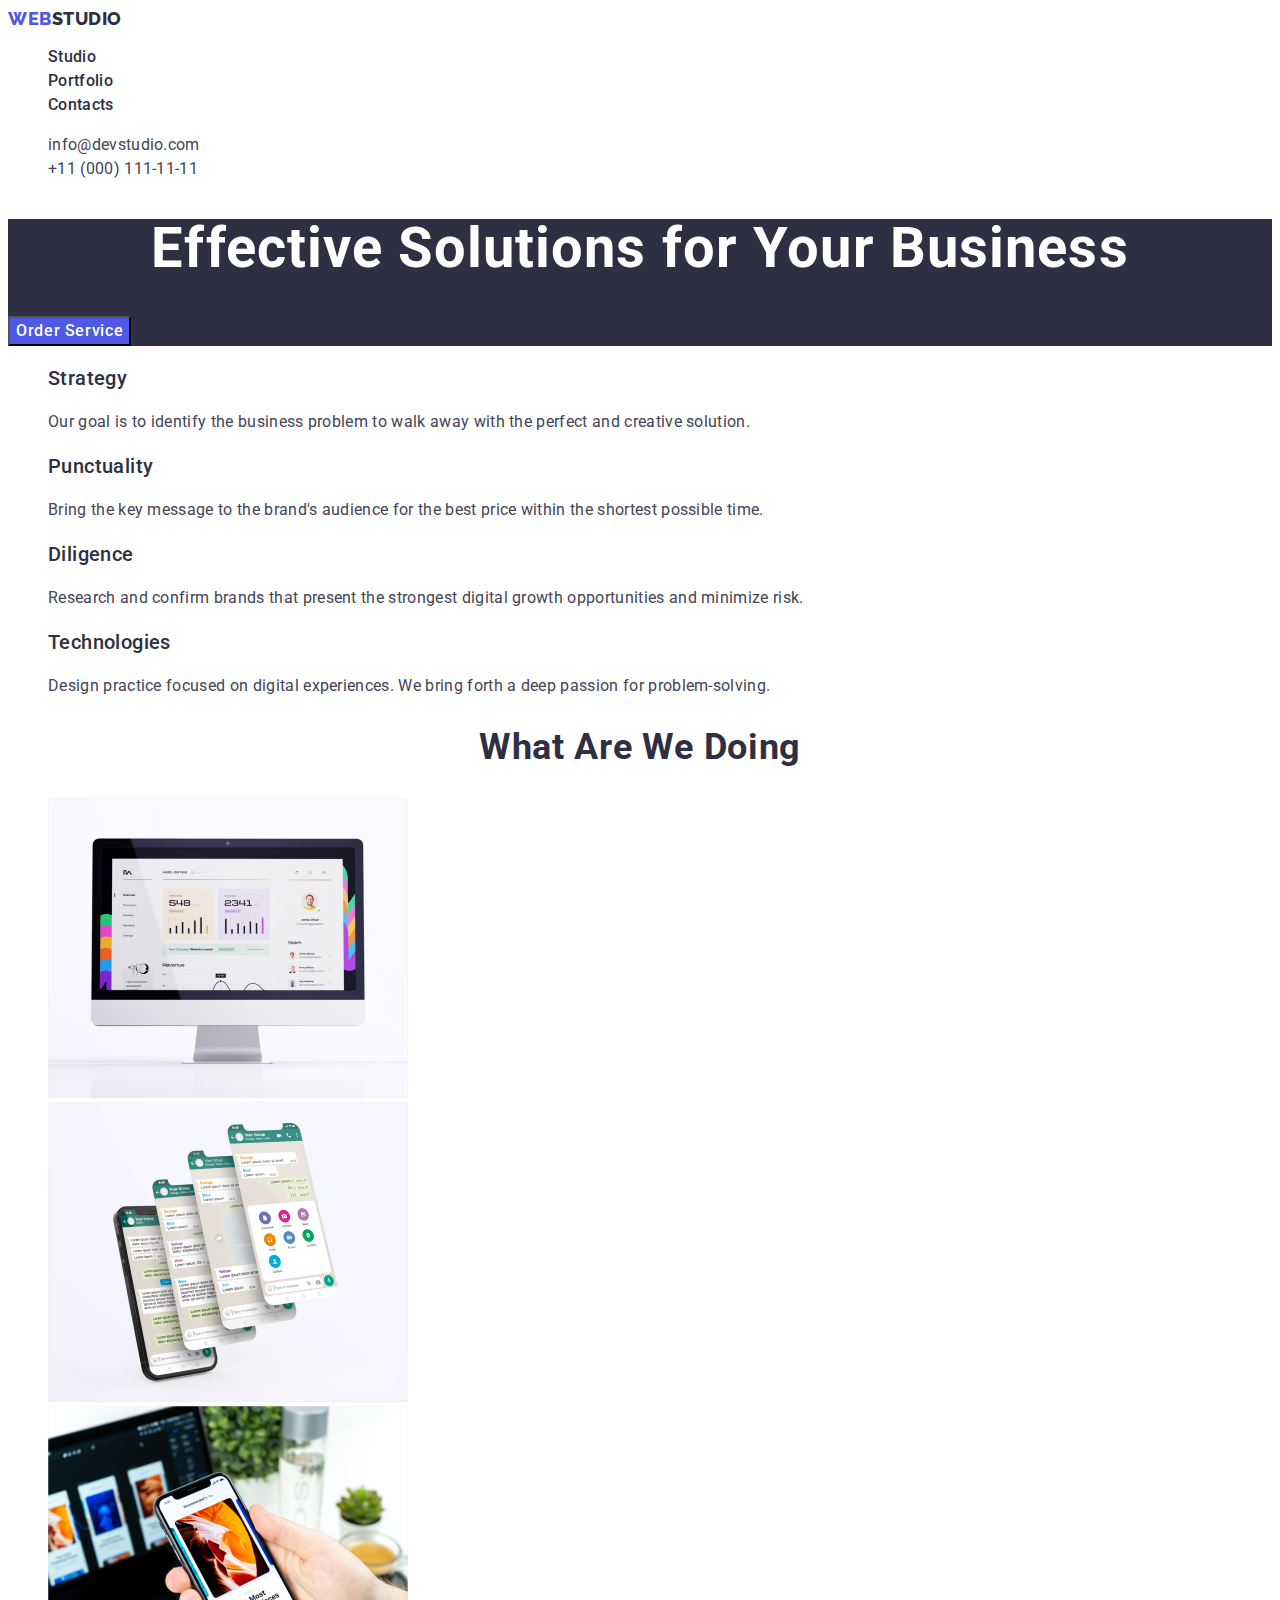
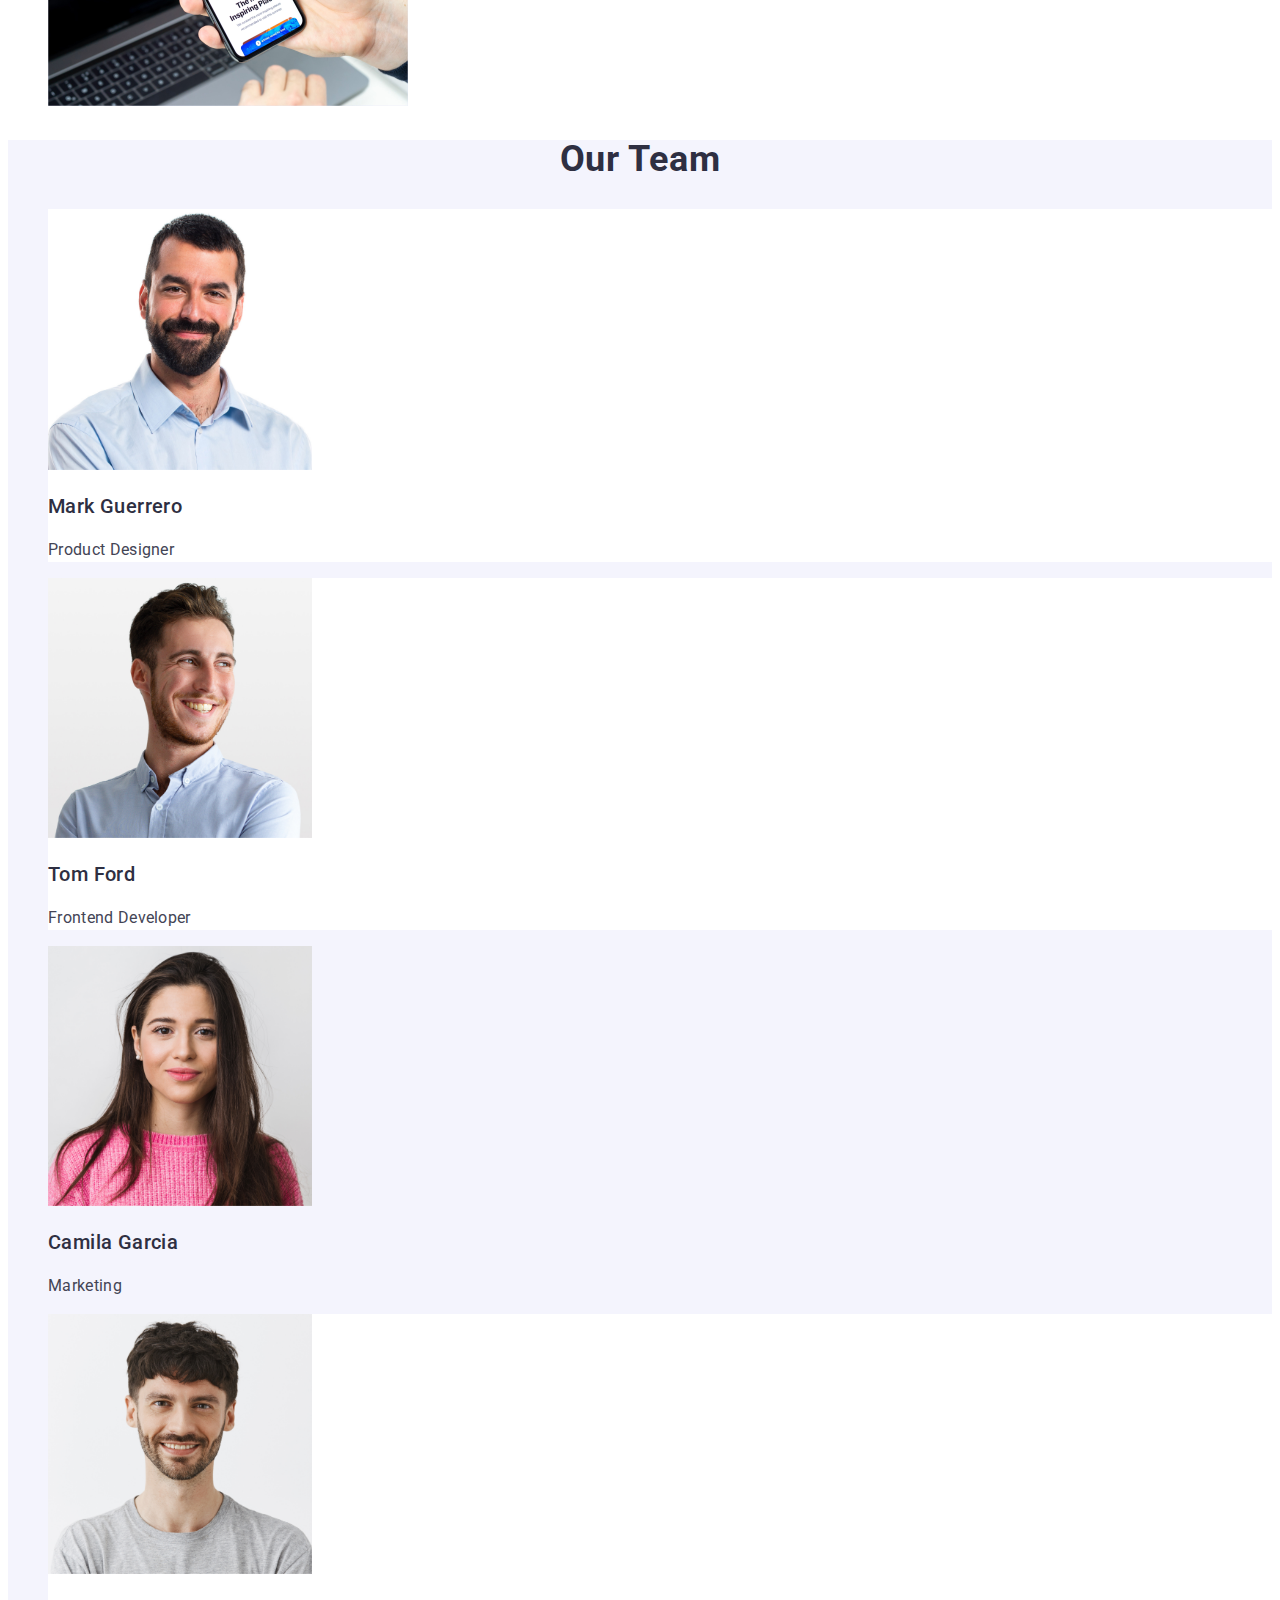
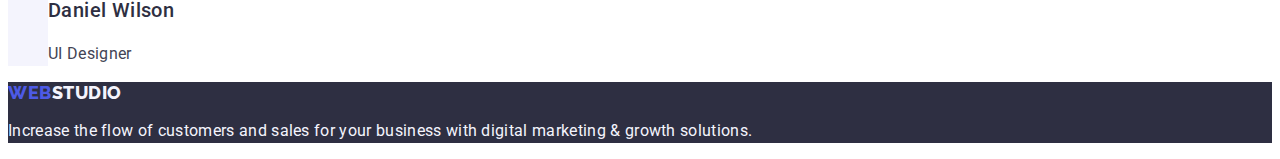
<file: index.html>
<!DOCTYPE html>
<html lang="en">
  <head>
    <meta charset="UTF-8" />
    <meta http-equiv="X-UA-Compatible" content="IE=edge" />
    <meta name="viewport" content="width=device-width, initial-scale=1.0" />
    <link rel="preconnect" href="https://fonts.googleapis.com" />
    <link rel="preconnect" href="https://fonts.gstatic.com" crossorigin />
    <link
      href="https://fonts.googleapis.com/css2?family=Montserrat:wght@400;700&family=Raleway:wght@800&family=Roboto:wght@400;500;700&display=swap"
      rel="stylesheet"
    />
    <link rel="stylesheet" href="css/styles.css" />
    <title>Document</title>
  </head>
  <body>
    <header>
      <nav>
        <!-- navigation other pages -->
        <a href="./index.html" class="logo-first link"
          >Web<span class="logo-second">Studio</span>
        </a>

        <ul class="navigation-list list">
          <li class="navigation-item">
            <a href="./index.html" class="link">Studio</a>
          </li>
          <li class="navigation-item">
            <a href="./portfolio.html" class="link">Portfolio</a>
          </li>
          <li class="navigation-item">
            <a href="" class="link">Contacts</a>
          </li>
        </ul>
      </nav>
      <address class="adress">
        <ul class="adress-list list">
          <li class="mail-adress">
            <a href="mailto:info@devstudio.com" class="link"
              >info@devstudio.com</a
            >
          </li>
          <li class="phone-number">
            <a href="tel:+110001111111" class="link">+11 (000) 111-11-11</a>
          </li>
        </ul>
      </address>
    </header>
    <!-- content -->
    <main>
      <section class="hero">
        <h1 class="hero-title">Effective Solutions for Your Business</h1>
        <button type="button" class="hero-button">Order Service</button>
      </section>
      <section class="features-section">
        <h2 hidden class="features">Features</h2>
        <ul class="features-list list">
          <li>
            <h3 class="typical-title">Strategy</h3>
            <p class="typical-text">
              Our goal is to identify the business problem to walk away with the
              perfect and creative solution.
            </p>
          </li>
          <li>
            <h3 class="typical-title">Punctuality</h3>
            <p class="typical-text">
              Bring the key message to the brand's audience for the best price
              within the shortest possible time.
            </p>
          </li>
          <li>
            <h3 class="typical-title">Diligence</h3>
            <p class="typical-text">
              Research and confirm brands that present the strongest digital
              growth opportunities and minimize risk.
            </p>
          </li>
          <li>
            <h3 class="typical-title">Technologies</h3>
            <p class="typical-text">
              Design practice focused on digital experiences. We bring forth a
              deep passion for problem-solving.
            </p>
          </li>
        </ul>
      </section>
      <section class="example-section">
        <h2 class="reapeted-title example-title">What are we doing</h2>
        <ul class="example-list list">
          <li class="examole-item">
            <img src="./images/img1.jpg" alt="mokup-on-pc" width="360" />
          </li>
          <li class="examole-item">
            <img src="./images/img2.jpg" alt="mokup-on-phone" width="360" />
          </li>
          <li class="examole-item">
            <img
              src="./images/img3.jpg"
              alt="mokup-on-both-device"
              width="360"
            />
          </li>
        </ul>
      </section>
      <section class="team-section">
        <h2 class="reapeted-title team-title">Our Team</h2>
        <ul class="list">
          <li class="team-list-item">
            <img
              src="./images/imgteam1.jpg"
              alt="Product Designer"
              width="264"
            />
            <h3 class="typical-title">Mark Guerrero</h3>
            <p class="typical-text">Product Designer</p>
          </li>
          <li class="team-list-item">
            <img
              src="./images/imgteam2.jpg"
              alt="Frontend Developer"
              width="264"
            />
            <h3 class="typical-title">Tom Ford</h3>
            <p class="typical-text">Frontend Developer</p>
          </li>
          <li>
            <img src="./images/imgteam3.jpg" alt="Marketing" width="264" />
            <h3 class="typical-title">Camila Garcia</h3>
            <p class="typical-text">Marketing</p>
          </li>
          <li class="team-list-item">
            <img src="./images/imgteam4.jpg" alt="UI Designer" width="264" />
            <h3 class="typical-title">Daniel Wilson</h3>
            <p class="typical-text">UI Designer</p>
          </li>
        </ul>
      </section>
    </main>
    <footer class="footer">
      <a href="./index.html" class="logo-first link"
        >Web<span class="logo-second-footer">Studio</span>
      </a>
      <p class="typical-text footer-text">
        Increase the flow of customers and sales for your business with digital
        marketing & growth solutions.
      </p>
    </footer>
  </body>
</html>
</file>
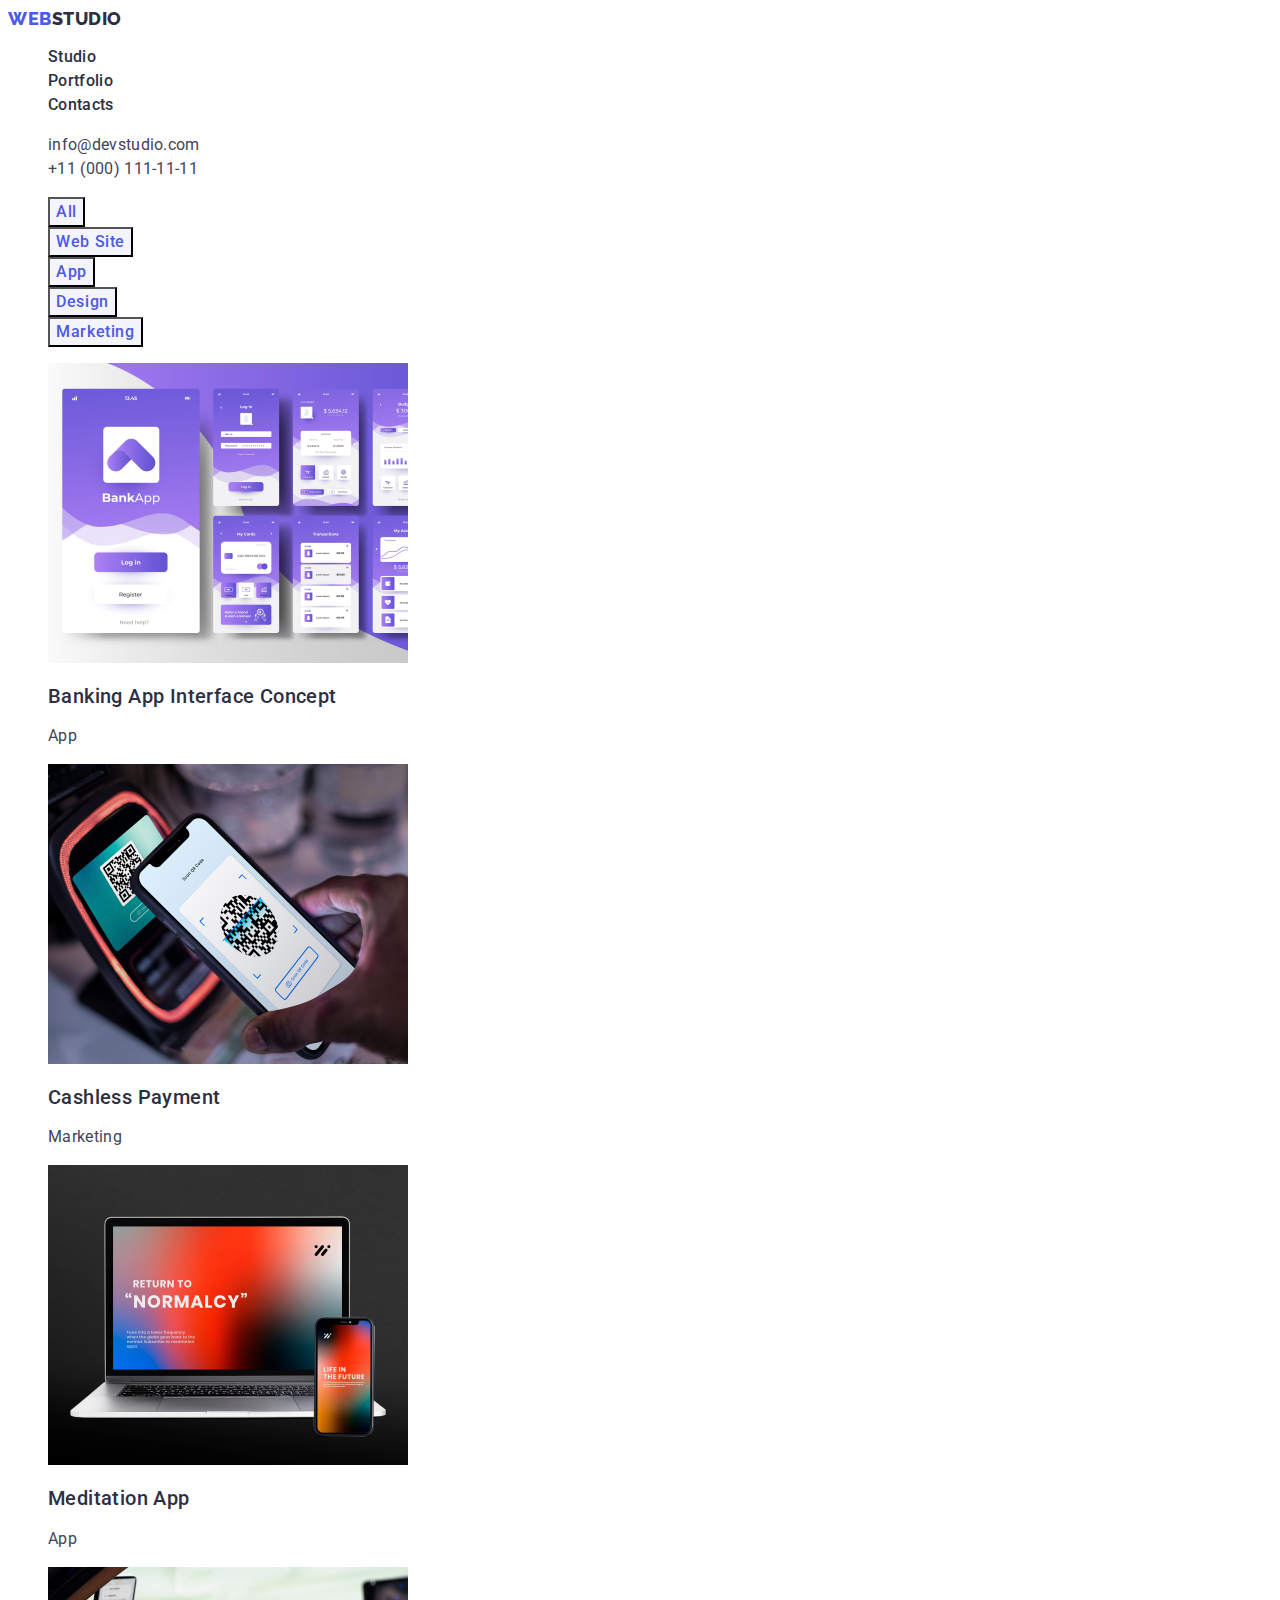
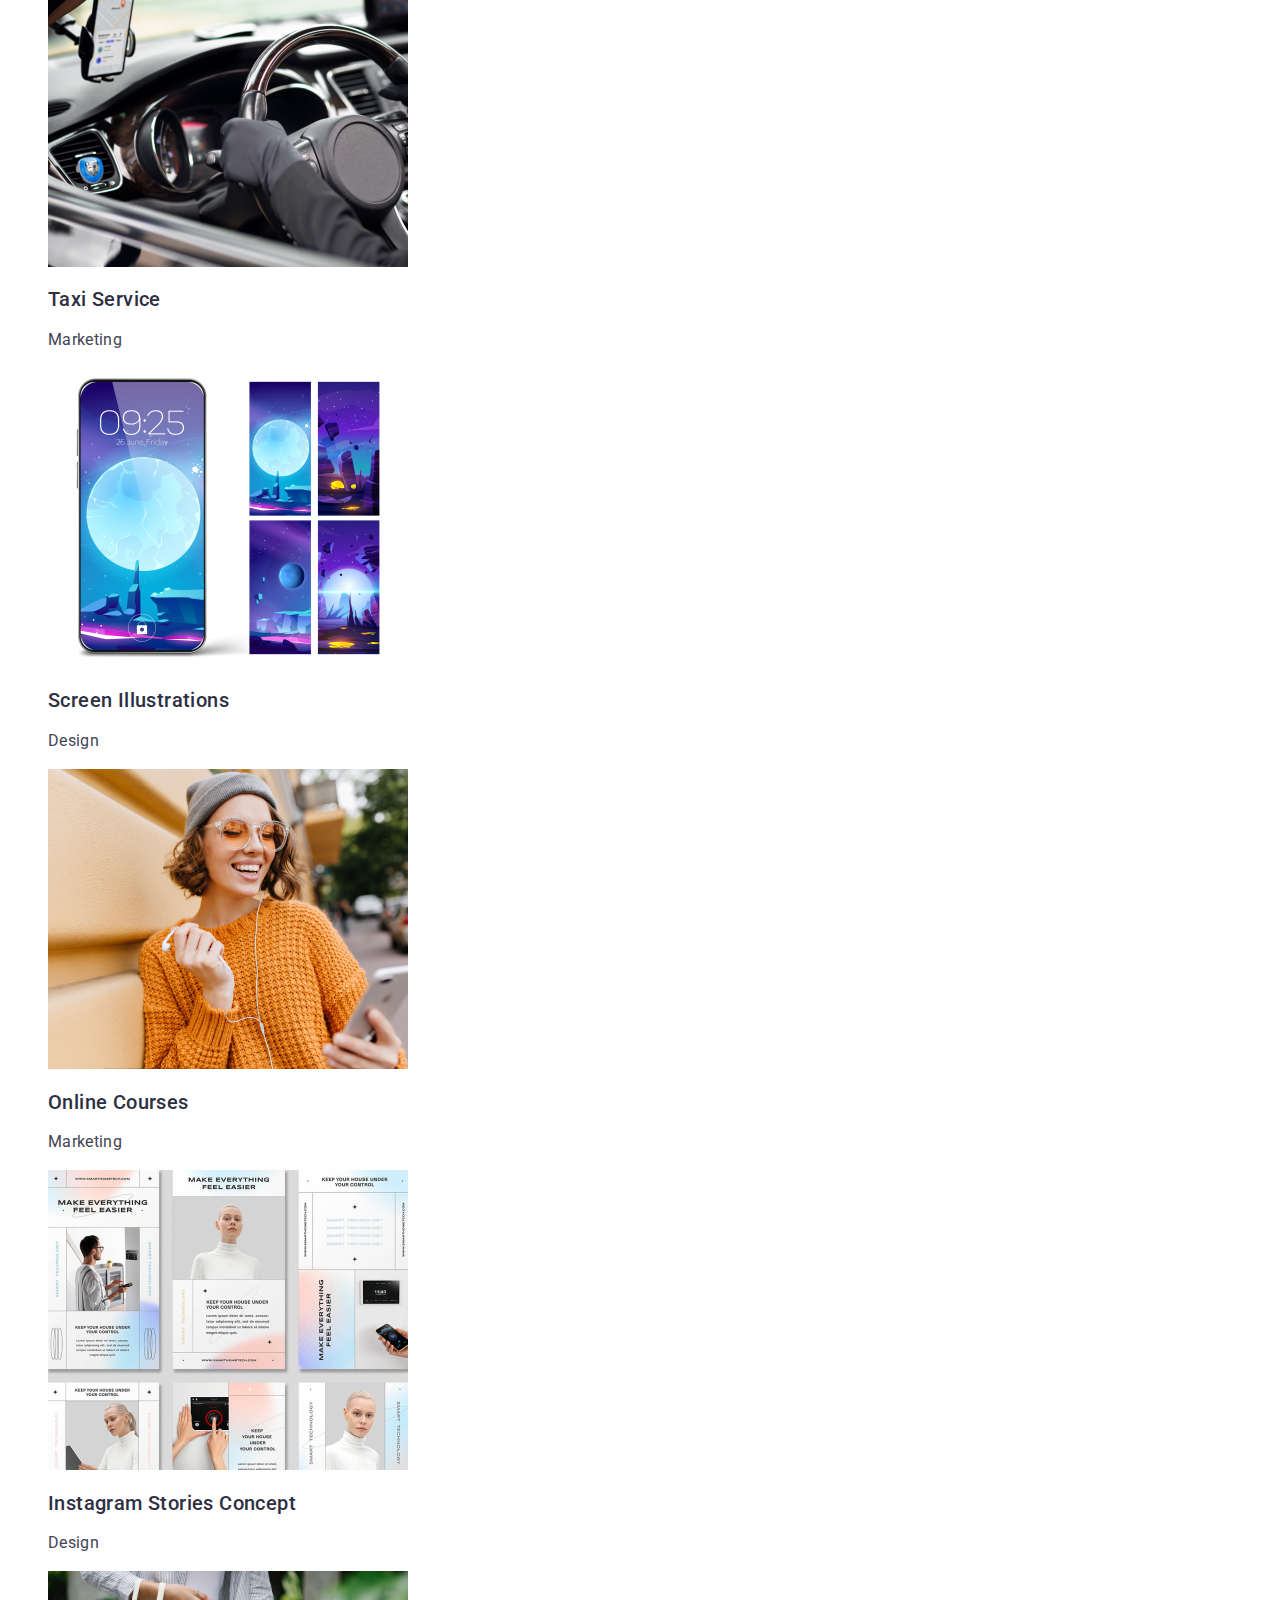
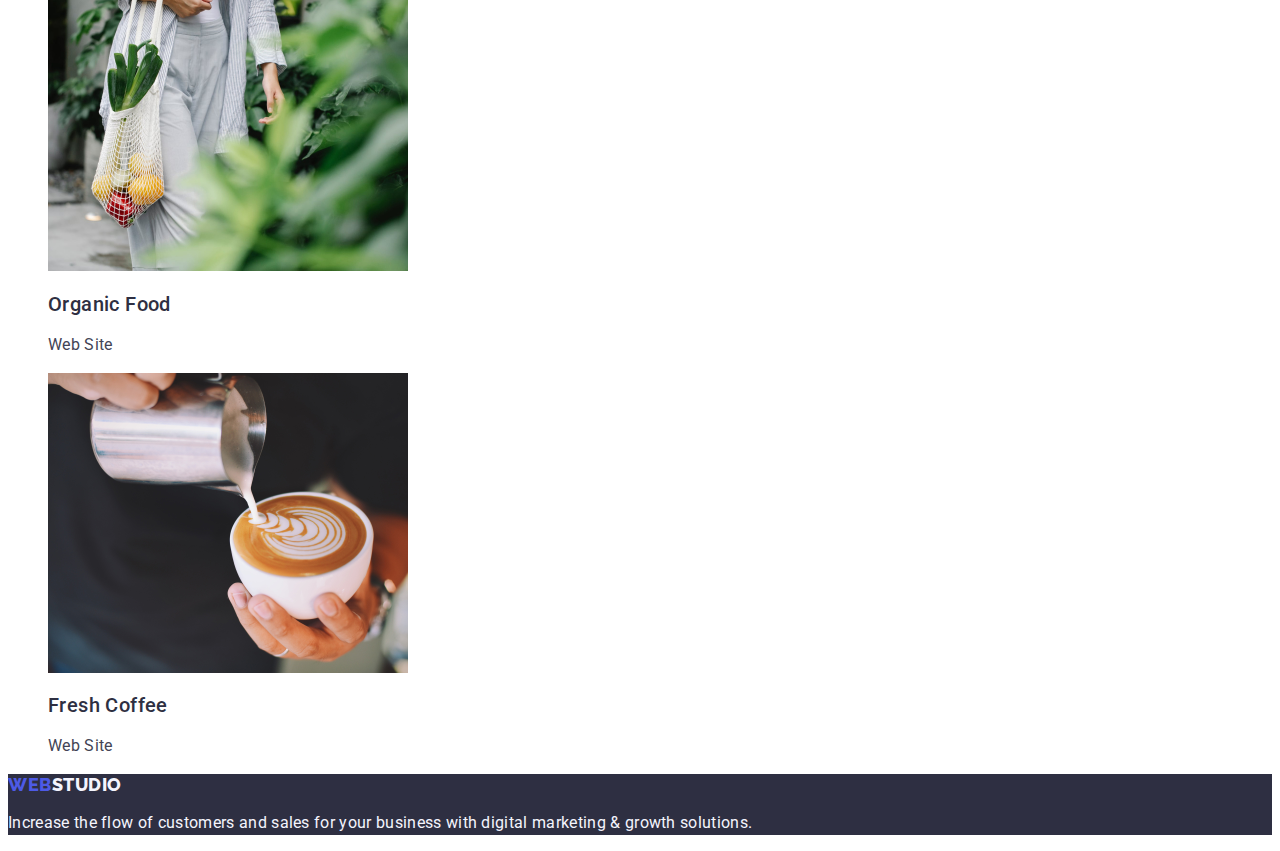
<file: portfolio.html>
<!DOCTYPE html>
<html lang="en">
  <head>
    <meta charset="UTF-8" />
    <meta http-equiv="X-UA-Compatible" content="IE=edge" />
    <meta name="viewport" content="width=device-width, initial-scale=1.0" />
    <link rel="preconnect" href="https://fonts.googleapis.com" />
    <link rel="preconnect" href="https://fonts.gstatic.com" crossorigin />
    <link
      href="https://fonts.googleapis.com/css2?family=Montserrat:wght@400;700&family=Raleway:wght@800&family=Roboto:wght@400;500;700&display=swap"
      rel="stylesheet"
    />
    <link rel="stylesheet" href="css/styles.css" />
    <title>Portfolio</title>
  </head>
  <body>
    <header class="header">
      <nav>
        <!-- navigation other pages -->
        <a href="./index.html" class="logo-first link"
          >Web<span class="logo-second">Studio</span>
        </a>

        <ul class="navigation-list list">
          <li class="navigation-item">
            <a href="./index.html" class="link">Studio</a>
          </li>
          <li class="navigation-item">
            <a href="./portfolio.html" class="link">Portfolio</a>
          </li>
          <li class="navigation-item">
            <a href="" class="link">Contacts</a>
          </li>
        </ul>
      </nav>
      <address class="adress">
        <ul class="list">
          <li class="mail-adress">
            <a href="mailto:info@devstudio.com" class="link"
              >info@devstudio.com</a
            >
          </li>
          <li class="phone-number">
            <a href="tel:+110001111111" class="link">+11 (000) 111-11-11</a>
          </li>
        </ul>
      </address>
    </header>
    <main class="portfolio">
      <section>
        <h1 hidden>Portfolio</h1>
        <ul class="filter-list list">
          <li><button type="button" class="filter-button">All</button></li>
          <li><button type="button" class="filter-button">Web Site</button></li>
          <li><button type="button" class="filter-button">App</button></li>
          <li><button type="button" class="filter-button">Design</button></li>
          <li>
            <button type="button" class="filter-button">Marketing</button>
          </li>
        </ul>

        <ul class="portfolio-list list">
          <li class="portfolio-list-item">
            <a href="" class="link"
              ><img
                src="./images/imgbankapp.jpg"
                alt="Banking App Interface Concept"
                width="360"
              />
              <h2 class="typical-title">Banking App Interface Concept</h2>
              <p class="typical-text">App</p></a
            >
          </li>
          <li class="portfolio-list-item">
            <a href="" class="link"
              ><img
                src="./images/imgpayment.jpg"
                alt="Cashless Payment"
                width="360"
              />
              <h2 class="typical-title">Cashless Payment</h2>
              <p class="typical-text">Marketing</p></a
            >
          </li>
          <li class="portfolio-list-item">
            <a href="" class="link">
              <img
                src="./images/imgmeditation.jpg"
                alt="Meditation App"
                width="360"
              />
              <h2 class="typical-title">Meditation App</h2>
              <p class="typical-text">App</p></a
            >
          </li>
          <li class="portfolio-list-item">
            <a href="" class="link"
              ><img src="./images/imgtaxi.jpg" alt="Taxi Service" width="360" />
              <h2 class="typical-title">Taxi Service</h2>
              <p class="typical-text">Marketing</p></a
            >
          </li>
          <li class="portfolio-list-item">
            <a href="" class="link"
              ><img
                src="./images/imgilustrations.jpg"
                alt="Screen Illustrations"
                width="360"
              />
              <h2 class="typical-title">Screen Illustrations</h2>
              <p class="typical-text">Design</p></a
            >
          </li>
          <li class="portfolio-list-item">
            <a href="" class="link">
              <img
                src="./images/imgcourses.jpg"
                alt="Online Courses"
                width="360"
              />
              <h2 class="typical-title">Online Courses</h2>
              <p class="typical-text">Marketing</p></a
            >
          </li>
          <li class="portfolio-list-item">
            <a href="" class="link"
              ><img
                src="./images/imginstconcept.jpg"
                alt="Instagram Stories Concept"
                width="360"
              />
              <h2 class="typical-title">Instagram Stories Concept</h2>
              <p class="typical-text">Design</p></a
            >
          </li>
          <li class="portfolio-list-item">
            <a href="" class="link"
              ><img src="./images/imgfood.jpg" alt="Organic Food" width="360" />
              <h2 class="typical-title">Organic Food</h2>
              <p class="typical-text">Web Site</p></a
            >
          </li>
          <li class="portfolio-list-item">
            <a href="" class="link"
              ><img
                src="./images/imgcoffe.jpg"
                alt="Fresh Coffee"
                width="360"
              />
              <h2 class="typical-title">Fresh Coffee</h2>
              <p class="typical-text">Web Site</p></a
            >
          </li>
        </ul>
      </section>
    </main>
    <footer class="footer">
      <a href="./index.html" class="logo-first link"
        >Web<span class="logo-second-footer">Studio</span>
      </a>
      <p class="typical-text footer-text">
        Increase the flow of customers and sales for your business with digital
        marketing & growth solutions.
      </p>
    </footer>
  </body>
</html>
</file>
<file: css/styles.css>
:root {
    --primary-brand: #4D5AE5;
    --pressed-state: #404BBF;
    --dark: #2E2F42;
    --succes: #31D0AA;
    --text: #434455;
    --subtitle-text: #8E8F99;
    --accent: #E7E9FC;
    --light: #F4F4FD;
    --modal-overlay: #2E2F42;
    --hero-bg: #2E2F42;
    --white-bg: #ffffff;
    --modal-bg: #FCFCFC;

}

body {
    font-family: "Roboto", sans-serif;
    color: #434455;
    background-color: var(--white-bg);
}

.link {
    text-decoration: none;
}

.list {
    list-style: none;
}

/* header */

.logo-first {
    font-family: 'Raleway', sans-serif;
    font-style: normal;
    font-weight: 800;
    font-size: 18px;
    line-height: 1.17;
    align-items: center;
    letter-spacing: 0.03em;
    text-transform: uppercase;
    color: var(--primary-brand);


}



.logo-second {

    color: var(--dark);


}

.logo-second-footer {
    color: var(--light);
}

.navigation-item a {
    font-weight: 500;
    font-size: 16px;
    line-height: 1.5;
    letter-spacing: 0.02em;
    color: var(--dark)
}

.navigation-item a:hover {
    color: var(--pressed-state);
}

.navigation-item a:focus {
    color: var(--pressed-state);
}

.adress {
    font-style: normal;
}



.mail-adress a {
    font-weight: 400;
    font-size: 16px;
    line-height: 1.5;
    letter-spacing: 0.02em;
    color: var(--text)
}

.mail-adress a:hover {
    color: var(--pressed-state);
}

.mail-adress a:focus {
    color: var(--pressed-state);
}

.phone-number a {
    font-weight: 400;
    font-size: 16px;
    line-height: 1.5;
    letter-spacing: 0.02em;
    color: var(--text)
}

.phone-number a:hover {
    color: var(--pressed-state);
}

.phone-number a:focus {
    color: var(--pressed-state);
}

/**--------------- main------------- */
.hero {
    background-color: var(--hero-bg);
}

.hero-title {
    font-style: normal;
    font-weight: 700;
    font-size: 56px;
    line-height: 1.07;
    text-align: center;
    letter-spacing: 0.02em;
    color: var(--white-bg);
}

.hero-button {
    font-family: "Roboto", sans-serif;
    font-style: normal;
    font-weight: 500;
    font-size: 16px;
    line-height: 1.5;
    display: flex;
    align-items: center;
    letter-spacing: 0.04em;
    color: var(--white-bg);
    background-color: var(--primary-brand);
    cursor: pointer;
}

.hero-button:hover {
    background-color: var(--pressed-state)
}

.hero-button:focus {
    background-color: var(--pressed-state)
}


.typical-title {
    font-style: normal;
    font-weight: 500;
    font-size: 20px;
    line-height: 1.2;
    letter-spacing: 0.02em;
    color: var(--modal-overlay);
}

.typical-text {
    font-weight: 400;
    font-size: 16px;
    line-height: 1.5;
    letter-spacing: 0.02em;
    color: var(--text);
}





.example-title {
    font-size: 36px;
    line-height: 1.11;
    text-align: center;
    letter-spacing: 0.02em;
    text-transform: capitalize;
    color: var(--dark);
}

.repeated-title {
    font-size: 36px;
    line-height: 1.11;
    letter-spacing: 0.02em;
    text-align: center;
    text-transform: capitalize;
    color: var(--dark);
}

.team-section {
    background-color: var(--light);
}

.team-title {
    font-size: 36px;
    line-height: 1.11;
    text-align: center;
    letter-spacing: 0.02em;
    text-transform: capitalize;
    color: var(--dark);
}

.team-list-item {
    background-color: #ffffff;
}

.footer {
    background-color: var(--dark);
}

.footer-text {
    color: var(--light);
}

.filter-button {
    font-family: "Roboto", sans-serif;
    font-style: normal;
    font-weight: 500;
    font-size: 16px;
    line-height: 1.5;
    display: flex;
    align-items: center;
    text-align: center;
    letter-spacing: 0.04em;
    cursor: pointer;
    background-color: var(--light);
    color: var(--primary-brand);
}

.filter-button:hover {
    color: var(--white-bg);
    background-color: var(--pressed-state);
}

.filter-button:focus {
    color: var(--white-bg);
    background-color: var(--pressed-state);
}
</file>
